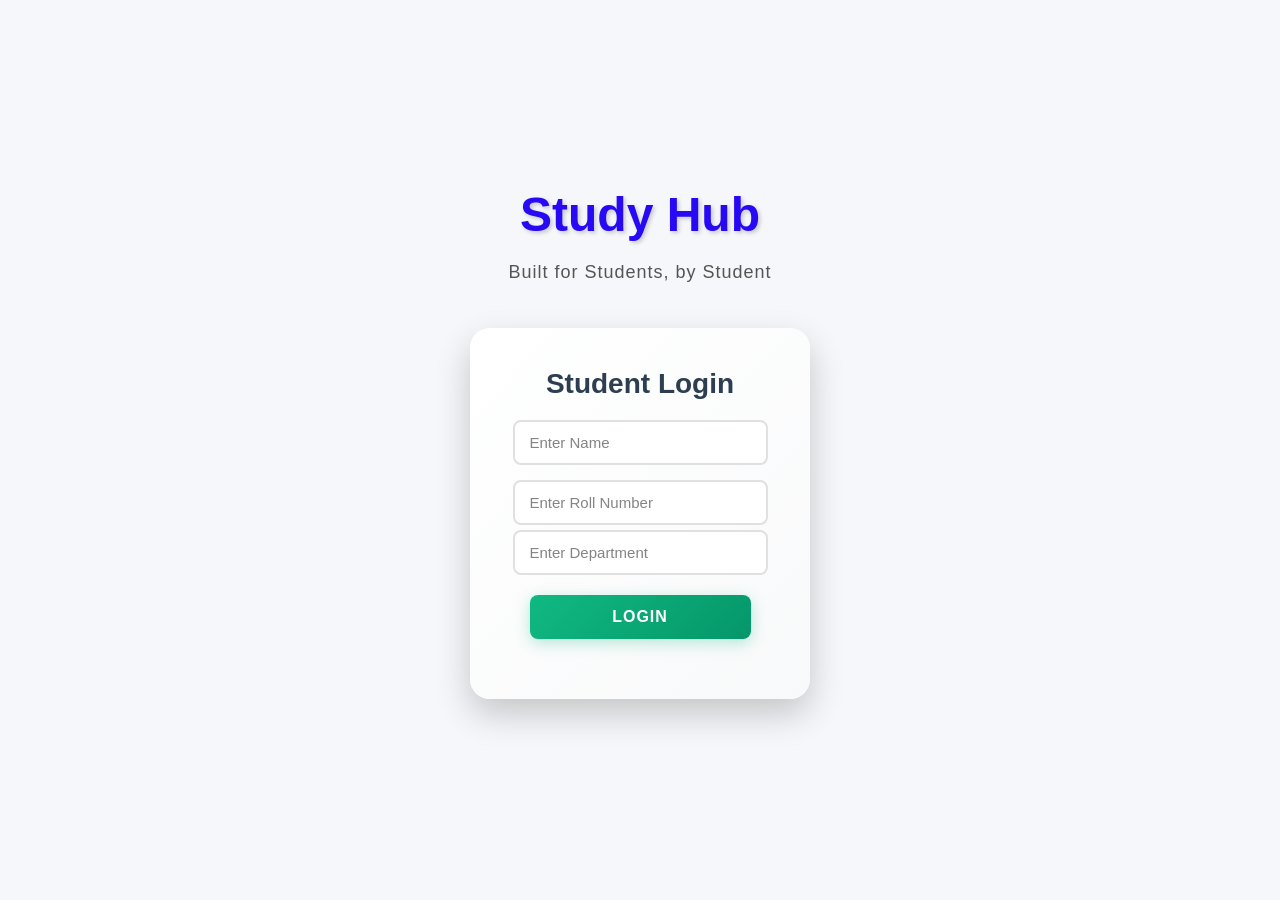
<file: index.html>
<!DOCTYPE html>
<html>
<head>
  <title>Studyhub</title>
  <meta name="viewport" content="width=device-width, initial-scale=1.0">
  <link rel="stylesheet" href="style.css">
</head>
<body>

<h1 class="animated-header"><strong>Study Hub</strong></h1>

<p class="tagline">Built for Students, by Student</p>

<div class="login-box">
  <h2>Student Login</h2>
  <span class="error-message" id="generalError"></span>
  <input type="text" id="name" placeholder="Enter Name">
  <input type="text" id="roll" placeholder="Enter Roll Number">
  <span class="error-message" id="rollError"></span>
  <input type="text" id="class" placeholder="Enter Department">

  <button onclick="login()">Login</button>
</div>

<script src="script.js"></script>
</body>
</html>
</file>
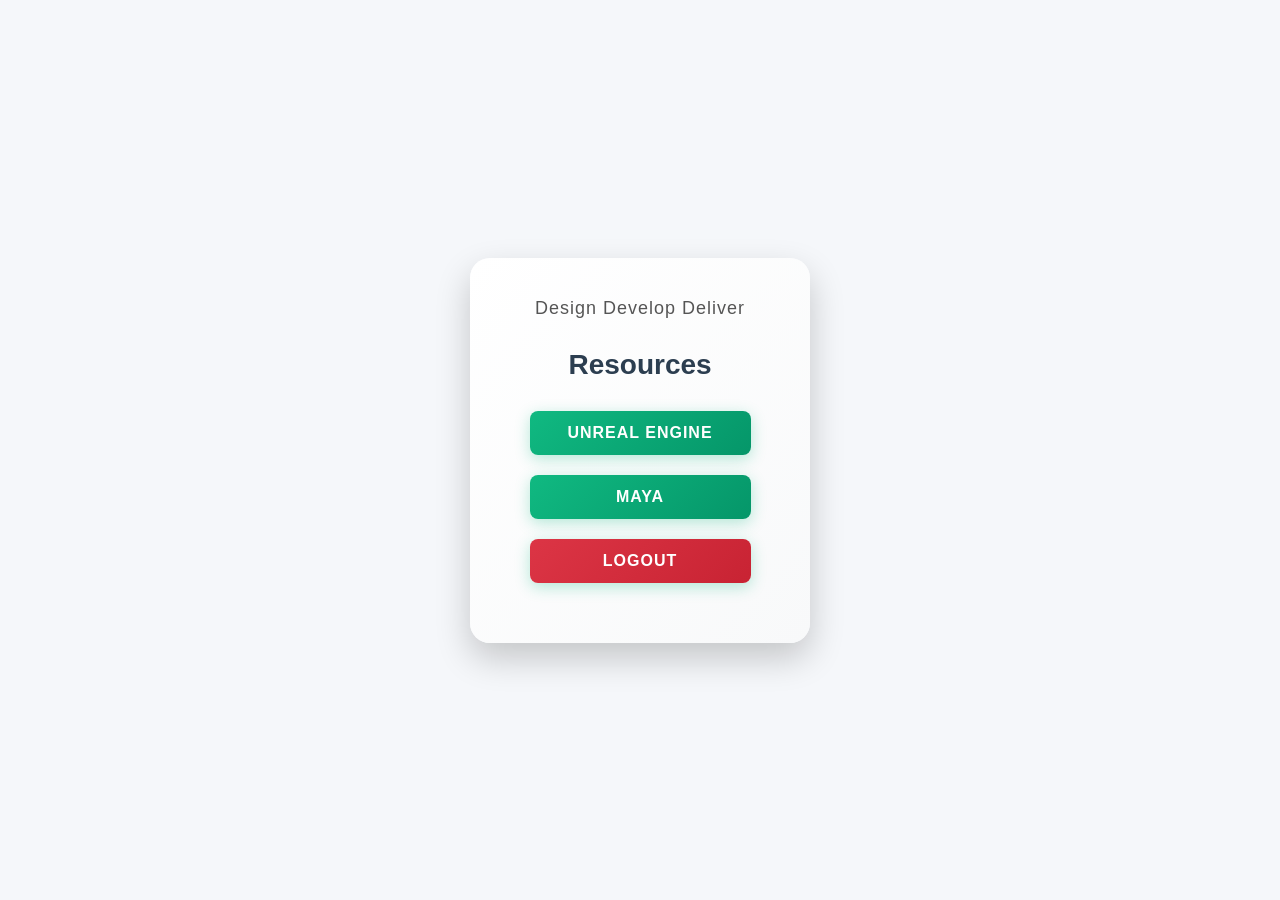
<file: admin.html>
<!DOCTYPE html>
<html>
<head>
  <title>Admin Panel</title>
  <meta name="viewport" content="width=device-width, initial-scale=1.0">
  <link rel="stylesheet" href="style.css">
</head>
<body>

<div class="admin-container">
  <h1 class="admin-title">Admin Dashboard</h1>
  
  <div class="stats-container">
    <div class="stat-card">
      <h3>Total Users</h3>
      <p class="stat-value" id="totalUsers">0</p>
    </div>
  </div>

  <div class="admin-actions">
    <button class="clear-btn" onclick="clearUsers()">Clear All Users</button>
    <button class="back-btn" onclick="logout()">Back to Home</button>
  </div>

  <div class="users-section">
    <h2>All Users</h2>
    <ul id="userList" class="user-list"></ul>
  </div>
</div>

<script src="script.js"></script>
<script>
  if (localStorage.getItem("isAdmin") !== "true") {
    window.location.href = "home.html";
  }
</script>
</body>
</html>
</file>
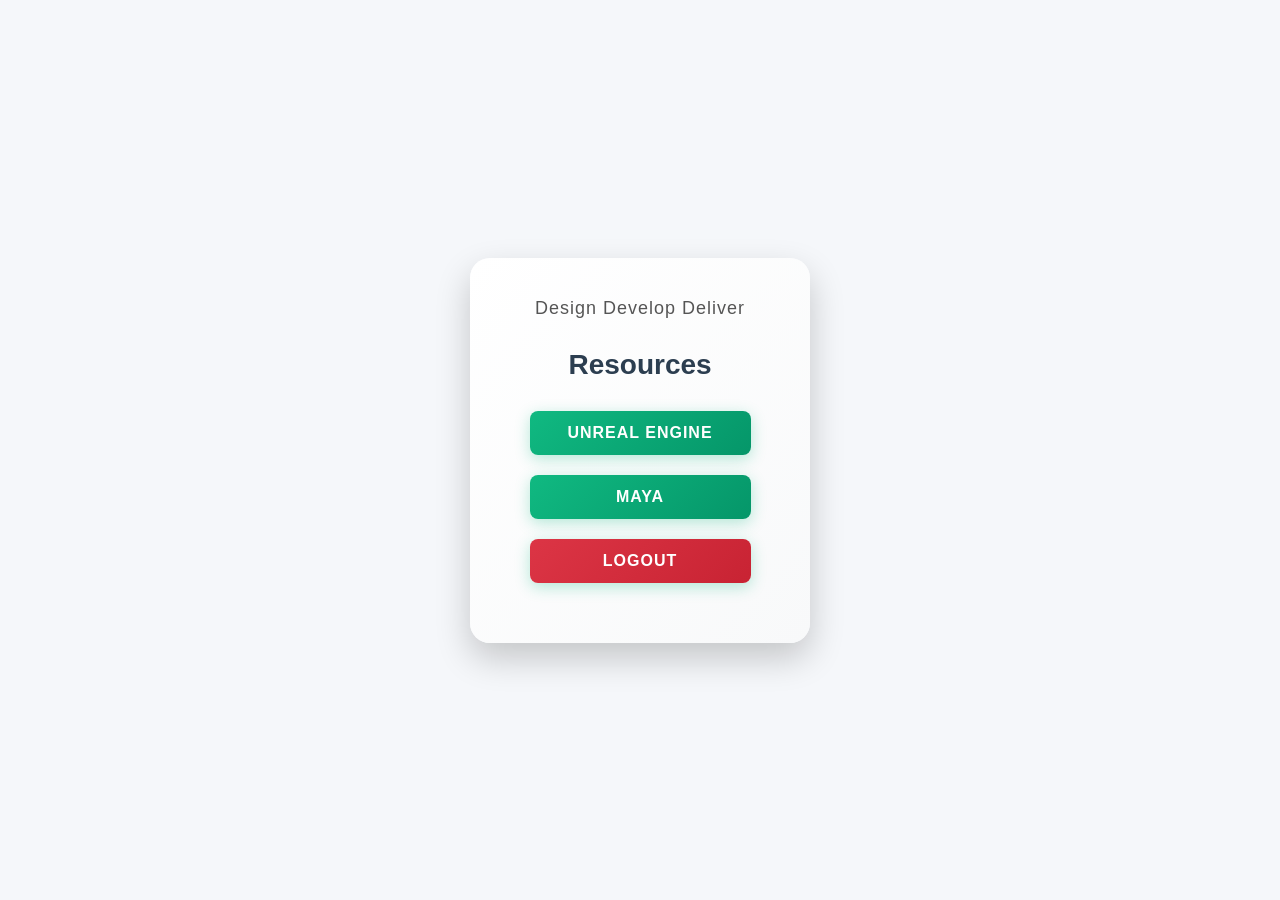
<file: home.html>
<!DOCTYPE html>
<html>
<head>
  <title>Studyhub</title>
  <meta name="viewport" content="width=device-width, initial-scale=1.0">
  <link rel="stylesheet" href="style.css">
</head>
<body>
<div class="login-box">
        <p class="tagline">Design Develop Deliver</p>

        <button id="adminBtn" class="admin-btn" onclick="goToAdmin()" style="display:none;">Admin Panel</button>

        <h2>Resources</h2>

        <button id="unrealBtn" class="resource-btn" onclick="openSection('unreal')">Unreal Engine</button>
        <button id="mayaBtn" class="resource-btn" onclick="openSection('maya')">Maya</button>

        <div class="button-group">
          <button id="backBtn" class="back-btn" style="display:none;" onclick="goBack()">Back</button>
          <button class="logout-btn" onclick="logout()">Logout</button>
        </div>
</div>
<div id="content"></div>

<script src="script.js"></script>
<script>
  // Only show admin button if user is actually the admin with correct credentials
  if (localStorage.getItem("isAdmin") === "true") {
    let currentUser = JSON.parse(localStorage.getItem("currentUser")) || {};
    if (currentUser.name === "pixelcoder" && currentUser.roll === "231702005") {
      document.getElementById("adminBtn").style.display = "block";
    }
  }
</script>
</body>
</html>
</file>
<file: style.css>
body {
  font-family: 'Segoe UI', Tahoma, Geneva, Verdana, sans-serif;
  background: #f5f7fa;
  min-height: 100vh;
  margin: 0;
  padding: 20px 10px;
  box-sizing: border-box;
  text-align: center;
  display: flex;
  flex-direction: column;
  justify-content: center;
  align-items: center;
  width: 100%;
}

@media (max-width: 768px) {
  body {
    justify-content: center;
    padding: 15px 10px;
  }
}

.animated-header {
  font-weight: bold;
  animation: fadeIn 2s ease-in-out;
  color: rgb(40, 9, 244);
  font-size: 3rem;
  margin: 0 auto 20px;
  text-shadow: 2px 2px 4px rgba(0, 0, 0, 0.2);
  cursor: pointer;
  transition: all 0.3s ease;
  display: block;
  max-width: 100%;
}

.animated-header:hover {
  transform: scale(1.1) rotateY(10deg);
  animation: glow 0.6s ease-in-out;
  text-shadow: 0 0 20px rgba(255, 255, 255, 0.8), 2px 2px 4px rgba(0, 0, 0, 0.2);
}

@keyframes fadeIn {
  from { 
    opacity: 0;
    transform: translateY(-20px);
  }
  to { 
    opacity: 1;
    transform: translateY(0);
  }
}

@keyframes glow {
  0% {
    text-shadow: 0 0 10px rgba(255, 255, 255, 0.5);
  }
  50% {
    text-shadow: 0 0 30px rgba(255, 255, 255, 0.9);
  }
  100% {
    text-shadow: 0 0 20px rgba(255, 255, 255, 0.8);
  }
}

.tagline {
  font-size: 18px;
  color: #555;
  margin: 0 auto 30px;
  font-weight: 500;
  letter-spacing: 1px;
  animation: slideIn 1.5s ease-in-out 0.3s both;
  max-width: 100%;
  text-align: center;
}

@keyframes slideIn {
  from {
    opacity: 0;
    transform: translateY(-10px);
  }
  to {
    opacity: 1;
    transform: translateY(0);
  }
}

.login-box {
  background: linear-gradient(135deg, #ffffff 0%, #f8f9fa 100%);
  padding: 20px;
  margin: 15px auto;
  width: 100%;
  max-width: 380px;
  border-radius: 20px;
  box-shadow: 0 15px 35px rgba(0, 0, 0, 0.2);
  border: none;
  transition: transform 0.3s, box-shadow 0.3s;
  box-sizing: border-box;
}

@media (min-width: 768px) {
  .login-box {
    padding: 40px;
    width: 90%;
    max-width: 340px;
  }
}

.login-box:hover {
  transform: translateY(-5px);
  box-shadow: 0 20px 45px rgba(0, 0, 0, 0.25);
}

.login-box h2 {
  color: #2c3e50;
  margin-top: 0;
  margin-bottom: 15px;
  font-size: 22px;
  font-weight: 600;
}

@media (min-width: 768px) {
  .login-box h2 {
    margin-bottom: 30px;
    font-size: 28px;
  }
}

input, .login-box button {
  display: block;
  margin: 10px 12px;
  padding: 10px 12px;
  width: calc(100% - 24px);
  font-size: 16px;
}

@media (min-width: 768px) {
  input, .login-box button {
    margin: 15px auto;
    padding: 12px 15px;
    width: 85%;
  }
}

input {
  border: 2px solid #e0e0e0;
  border-radius: 8px;
  font-size: 15px;
  transition: all 0.3s ease;
  background: white;
  color: #333;
}

input::placeholder {
  color: #666;
  font-style: normal;
  font-size: 15px;
  opacity: 0.8;
  text-align: left;
}

input {
  color: #333;
  text-align: left;
}

input:focus {
  outline: none;
  border-color: #10b981;
  background: #f0fdf4;
  box-shadow: 0 0 10px rgba(16, 185, 129, 0.2);
  transform: translateY(-2px);
}

input:hover {
  border-color: #10b981;
  box-shadow: 0 4px 8px rgba(16, 185, 129, 0.1);
}

button {
  background: black;
  color: white;
  border: none;
  cursor: pointer;
}

.login-box button {
  background: linear-gradient(135deg, #10b981 0%, #059669 100%);
  color: white;
  border: none;
  padding: 13px 20px;
  margin: 20px auto;
  border-radius: 8px;
  font-size: 16px;
  font-weight: 600;
  cursor: pointer;
  transition: all 0.3s ease;
  text-transform: uppercase;
  letter-spacing: 1px;
  box-shadow: 0 4px 15px rgba(16, 185, 129, 0.3);
}

.login-box button:hover {
  transform: translateY(-3px);
  box-shadow: 0 8px 25px rgba(16, 185, 129, 0.5);
  background: linear-gradient(135deg, #059669 0%, #047857 100%);
}

.login-box button:active {
  transform: translateY(-1px);
}

.error-message {
  display: block;
  color: #ef4444;
  font-size: 14px;
  margin: -10px auto 15px auto;
  font-weight: 500;
}

.resource-btn {
  background: linear-gradient(135deg, #007bff 0%, #0056b3 100%);
  color: white;
  border: none;
  padding: 12px 25px;
  margin: 8px;
  border-radius: 8px;
  cursor: pointer;
  font-size: 16px;
  transition: all 0.3s;
  display: inline-block;
  font-weight: 500;
}

.resource-btn:hover {
  background: linear-gradient(135deg, #0056b3 0%, #003f7f 100%);
  transform: translateY(-2px);
  box-shadow: 0 4px 8px rgba(0, 0, 0, 0.2);
}

.resource-box {
  background: linear-gradient(135deg, #ffffff 0%, #f8f9fa 100%);
  padding: 20px;
  margin: 15px auto;
  width: 90%;
  max-width: 600px;
  border-radius: 15px;
  text-align: center;
  box-shadow: 0 8px 16px rgba(0, 0, 0, 0.1);
  border: 2px solid #e0e0e0;
  box-sizing: border-box;
  display: flex;
  flex-direction: column;
  align-items: center;
  gap: 18px;
}

@media (min-width: 768px) {
  .resource-box {
    padding: 30px;
    width: 320px;
    max-width: 320px;
  }
}

.resource-box h2 {
  color: #333;
  margin-bottom: 10px;
  font-size: 24px;
}

.resource-link {
  display: inline-flex;
  justify-content: center;
  align-items: center;
  width: 100%;
  background: linear-gradient(135deg, #007bff 0%, #0056b3 100%);
  color: white;
  padding: 14px 20px;
  margin: 8px 0;
  text-decoration: none;
  border-radius: 12px;
  transition: all 0.3s;
  font-weight: 600;
  box-sizing: border-box;
}

.resource-link:hover {
  background: linear-gradient(135deg, #0056b3 0%, #003f7f 100%);
  transform: translateY(-2px);
  box-shadow: 0 4px 8px rgba(0, 0, 0, 0.2);
}

@media (max-width: 600px) {
  .animated-header {
    font-size: 1.8rem;
    margin-bottom: 15px;
  }

  .tagline {
    font-size: 14px;
    margin: 0 0 15px 0;
    letter-spacing: 0.5px;
  }

  .login-box {
    width: 100%;
    max-width: 420px;
    padding: 20px;
  }

  .resource-btn {
    width: calc(100% - 24px);
    margin: 8px 12px;
    padding: 10px 15px;
    display: block;
  }

  .resource-box {
    width: 100%;
    max-width: 420px;
    padding: 15px;
    margin: 10px auto;
  }

  .resource-box h2 {
    font-size: 20px;
    margin-bottom: 15px;
  }

  .resource-link {
    display: block;
    width: calc(100% - 24px);
    margin: 8px 12px;
    padding: 10px 15px;
    font-size: 14px;
  }

  input, .login-box button {
    width: calc(100% - 24px);
    margin: 8px 12px;
  }

  .admin-btn {
    width: calc(100% - 24px);
    margin: 8px 12px;
  }

  .button-group {
    display: flex;
    flex-direction: column;
    margin-top: 15px;
  }

  .button-group button {
    width: calc(100% - 24px);
    margin: 6px 12px;
  }
}

.logout-btn {
  background: linear-gradient(135deg, #dc3545 0%, #c82333 100%) !important;
  color: white;
  border: none;
  padding: 12px 25px;
  margin: 10px;
  border-radius: 8px;
  cursor: pointer;
  font-size: 16px;
  transition: all 0.3s;
  display: inline-block;
  font-weight: 500;
}

.logout-btn:hover {
  background: linear-gradient(135deg, #c82333 0%, #bd2130 100%) !important;
  transform: translateY(-2px);
  box-shadow: 0 4px 8px rgba(0, 0, 0, 0.2);
}

.back-btn {
  background: linear-gradient(135deg, #d52d3d 0%, #c82333 100%) !important;
  color: white;
  border: none;
  padding: 12px 25px;
  margin: 10px;
  border-radius: 8px;
  cursor: pointer;
  font-size: 16px;
  transition: all 0.3s;
  display: inline-block;
  font-weight: 500;
}

.back-btn:hover {
  background: linear-gradient(135deg, #c82333 0%, #bd2130 100%) !important;
  transform: translateY(-2px);
  box-shadow: 0 4px 8px rgba(0, 0, 0, 0.2);
}

.admin-btn {
  background: linear-gradient(135deg, #28a745 0%, #218838 100%);
  color: white;
  border: none;
  padding: 12px 25px;
  margin: 8px;
  border-radius: 8px;
  cursor: pointer;
  font-size: 16px;
  transition: all 0.3s;
  display: inline-block;
  font-weight: 500;
}

.admin-btn:hover {
  background: linear-gradient(135deg, #218838 0%, #1e7e34 100%);
  transform: translateY(-2px);
  box-shadow: 0 4px 8px rgba(0, 0, 0, 0.2);
}

.button-group {
  margin-top: 20px;
  text-align: center;
}

/* ADMIN PANEL STYLES */
.admin-container {
  width: 90%;
  max-width: 900px;
  margin: 15px auto;
  padding: 15px;
  box-sizing: border-box;
}

@media (min-width: 768px) {
  .admin-container {
    margin: 30px auto;
    padding: 20px;
  }
}

.admin-title {
  color: #2c3e50;
  font-size: 32px;
  margin-bottom: 30px;
  text-shadow: 2px 2px 4px rgba(0, 0, 0, 0.1);
}

.stats-container {
  display: grid;
  grid-template-columns: repeat(auto-fit, minmax(200px, 1fr));
  gap: 20px;
  margin-bottom: 30px;
}

.stat-card {
  background: linear-gradient(135deg, #667eea 0%, #764ba2 100%);
  padding: 25px;
  border-radius: 12px;
  box-shadow: 0 8px 16px rgba(0, 0, 0, 0.1);
  color: white;
  text-align: center;
  transition: transform 0.3s, box-shadow 0.3s;
}

.stat-card:hover {
  transform: translateY(-5px);
  box-shadow: 0 12px 24px rgba(0, 0, 0, 0.15);
}

.stat-card h3 {
  margin: 0 0 15px 0;
  font-size: 16px;
  font-weight: 600;
  opacity: 0.9;
}

.stat-value {
  font-size: 36px;
  font-weight: bold;
  margin: 0;
}

.admin-actions {
  display: flex;
  justify-content: center;
  gap: 15px;
  margin-bottom: 30px;
  flex-wrap: wrap;
}

.clear-btn {
  background: linear-gradient(135deg, #f093fb 0%, #f5576c 100%);
  color: white;
  border: none;
  padding: 12px 30px;
  border-radius: 8px;
  cursor: pointer;
  font-size: 16px;
  font-weight: 600;
  transition: all 0.3s;
}

.clear-btn:hover {
  transform: translateY(-2px);
  box-shadow: 0 6px 12px rgba(245, 87, 108, 0.3);
}

.users-section {
  background: linear-gradient(135deg, #ffffff 0%, #f8f9fa 100%);
  padding: 30px;
  border-radius: 12px;
  box-shadow: 0 8px 16px rgba(0, 0, 0, 0.1);
  border: 2px solid #e0e0e0;
}

.users-section h2 {
  color: #2c3e50;
  margin-top: 0;
  margin-bottom: 20px;
  font-size: 24px;
}

.user-list {
  list-style: none;
  padding: 0;
  margin: 0;
}

.user-list li {
  background: white;
  padding: 15px;
  margin-bottom: 10px;
  border-radius: 8px;
  border-left: 4px solid #667eea;
  box-shadow: 0 2px 4px rgba(0, 0, 0, 0.05);
  transition: all 0.3s;
  font-size: 15px;
  color: #333;
}

.user-list li:hover {
  transform: translateX(5px);
  box-shadow: 0 4px 8px rgba(0, 0, 0, 0.1);
}

@media (max-width: 768px) {
  .stats-container {
    grid-template-columns: 1fr;
  }
  
  .admin-container {
    width: 95%;
    margin: 15px auto;
    padding: 15px;
  }
  
  .admin-title {
    font-size: 22px;
    margin-bottom: 15px;
  }
  
  .admin-actions {
    flex-direction: column;
    gap: 10px;
  }
  
  .clear-btn, .back-btn {
    width: calc(100% - 24px);
    margin: 6px 12px;
  }
  
  .users-section {
    padding: 15px;
  }
  
  .user-list li {
    padding: 12px;
    font-size: 14px;
    margin-bottom: 8px;
  }
}
</file>
